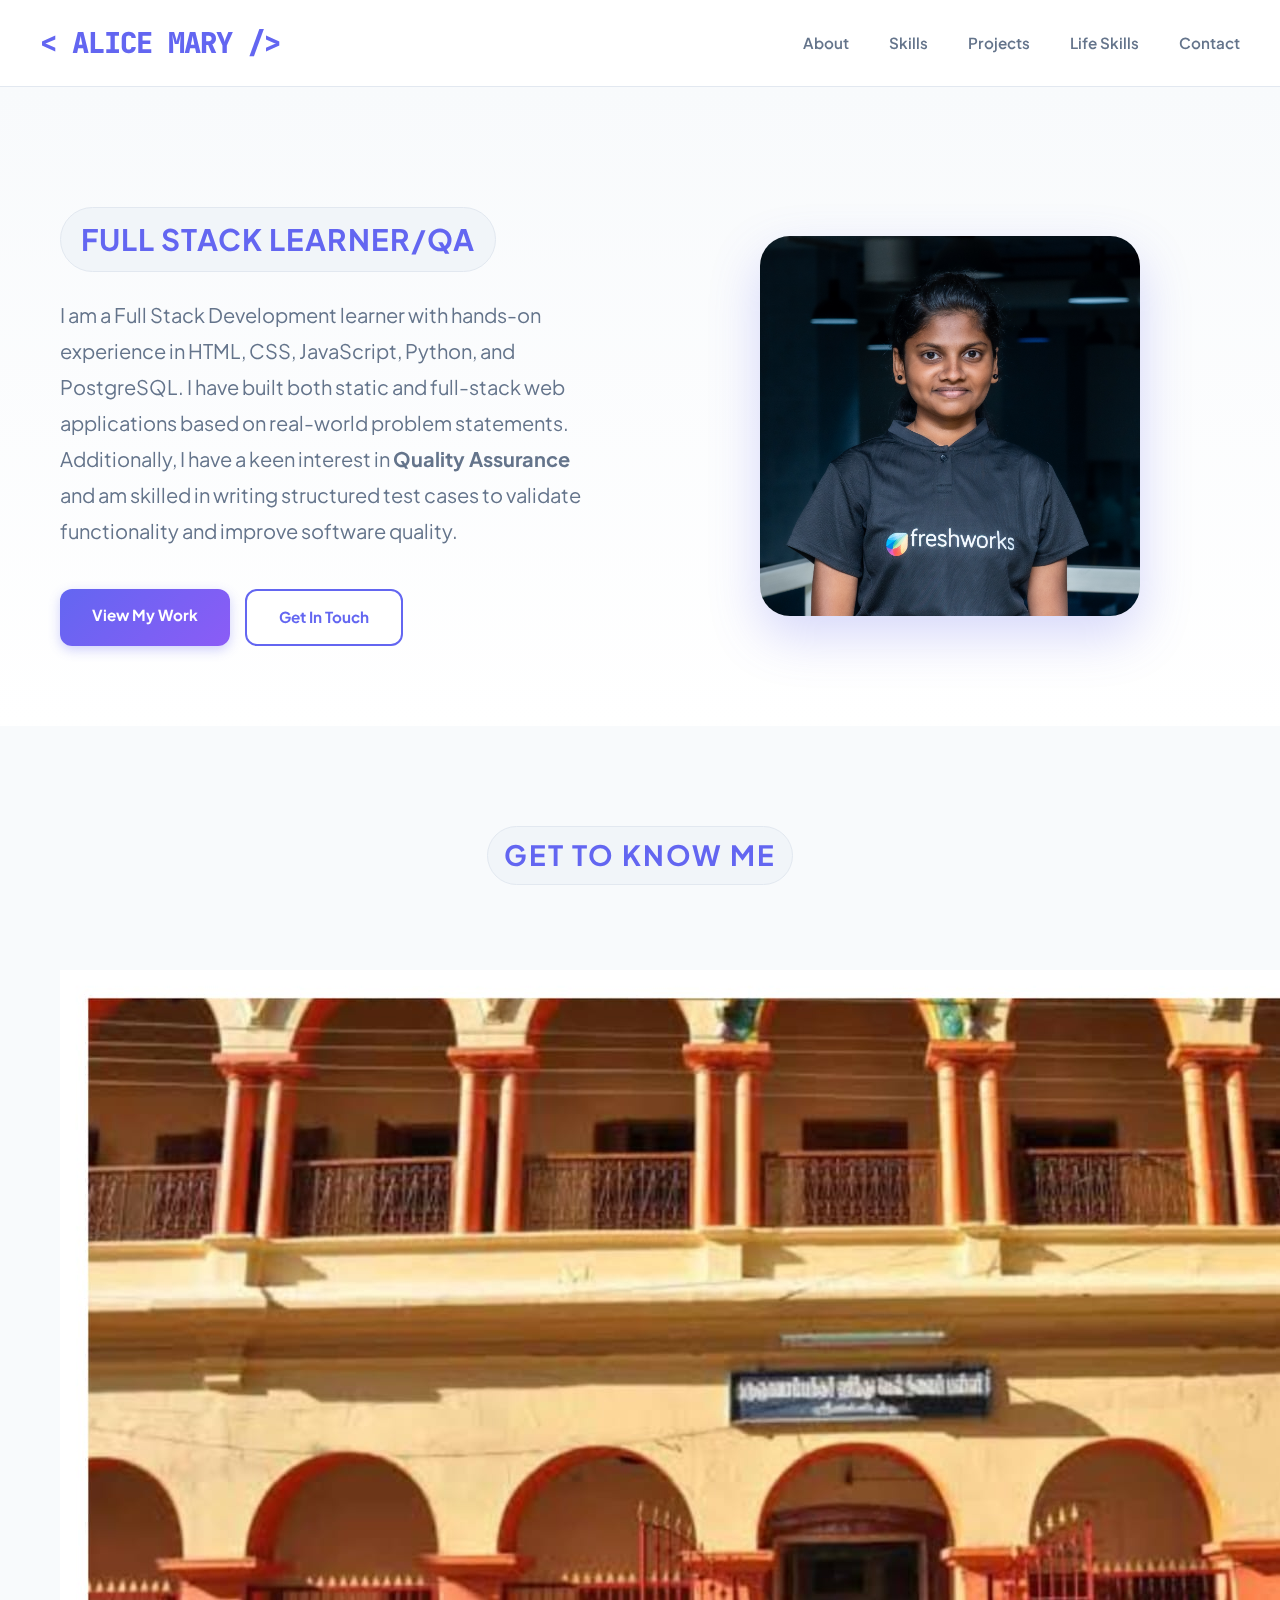
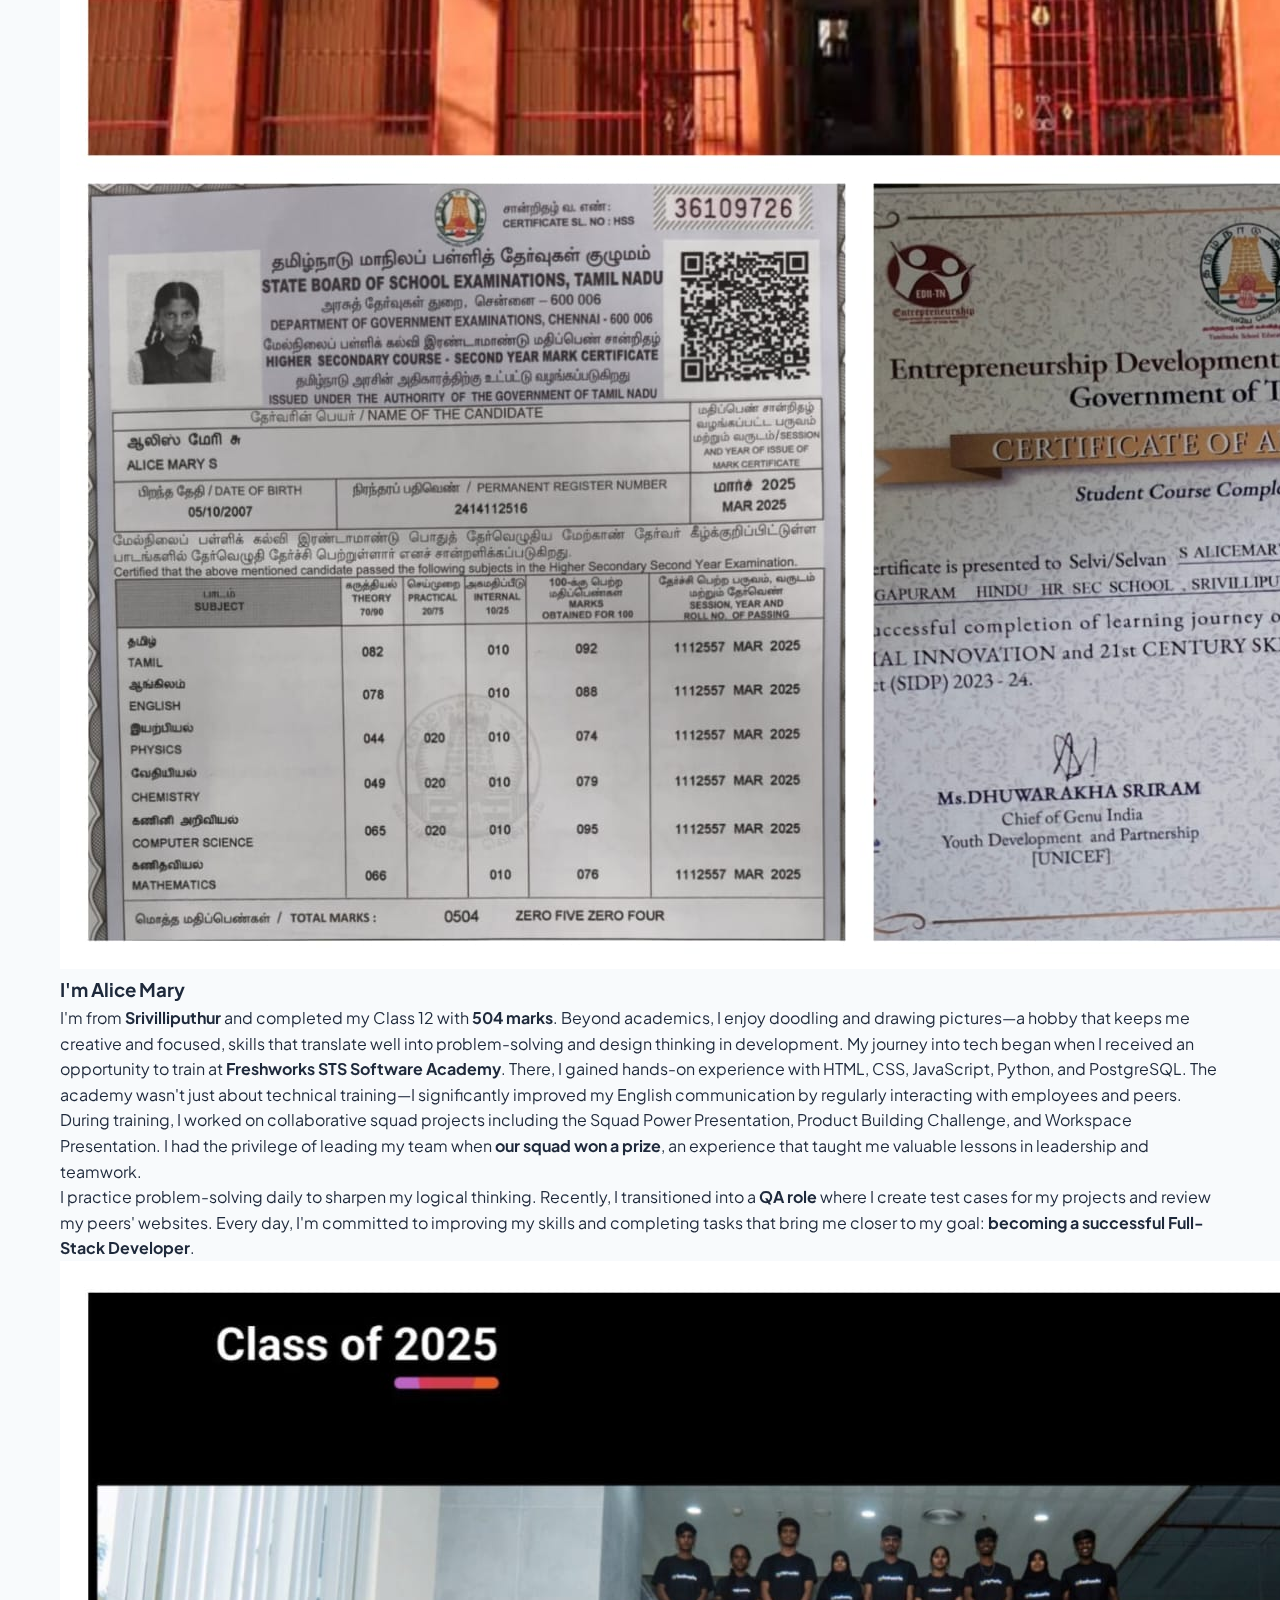
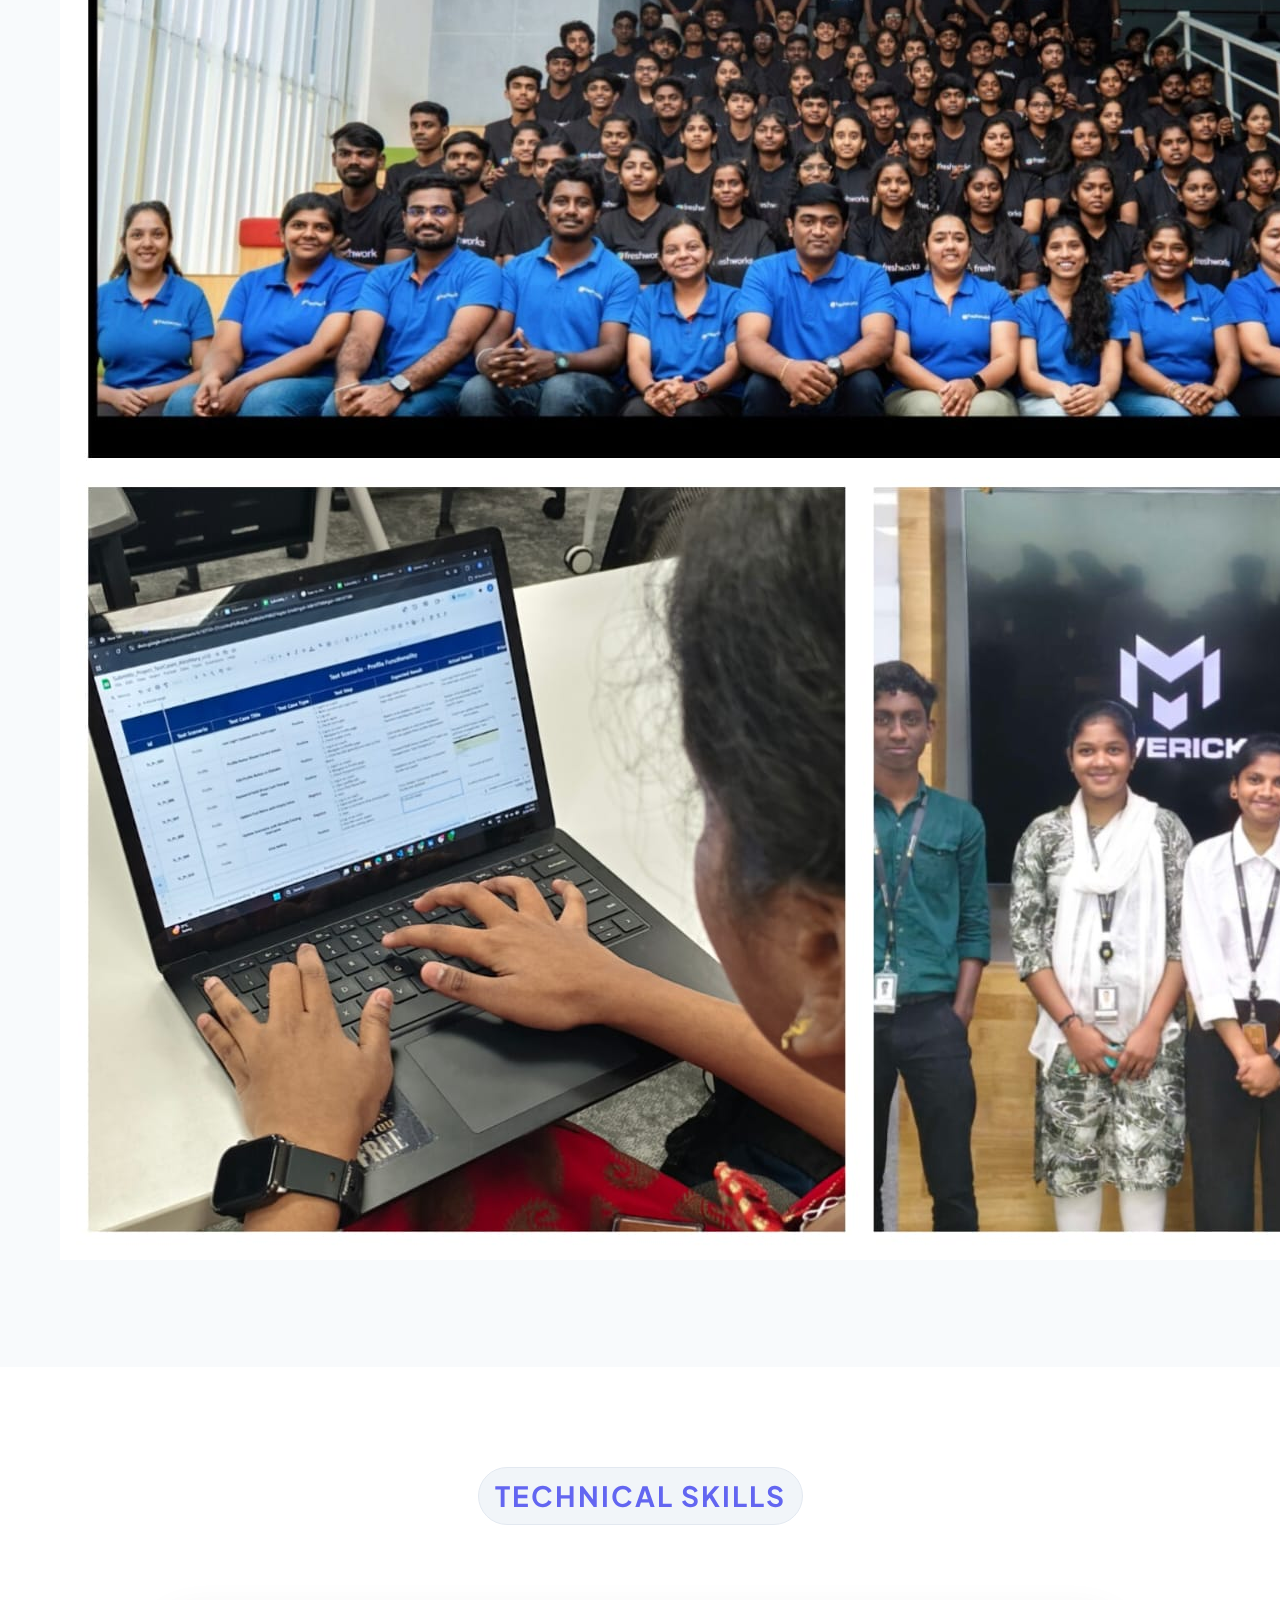
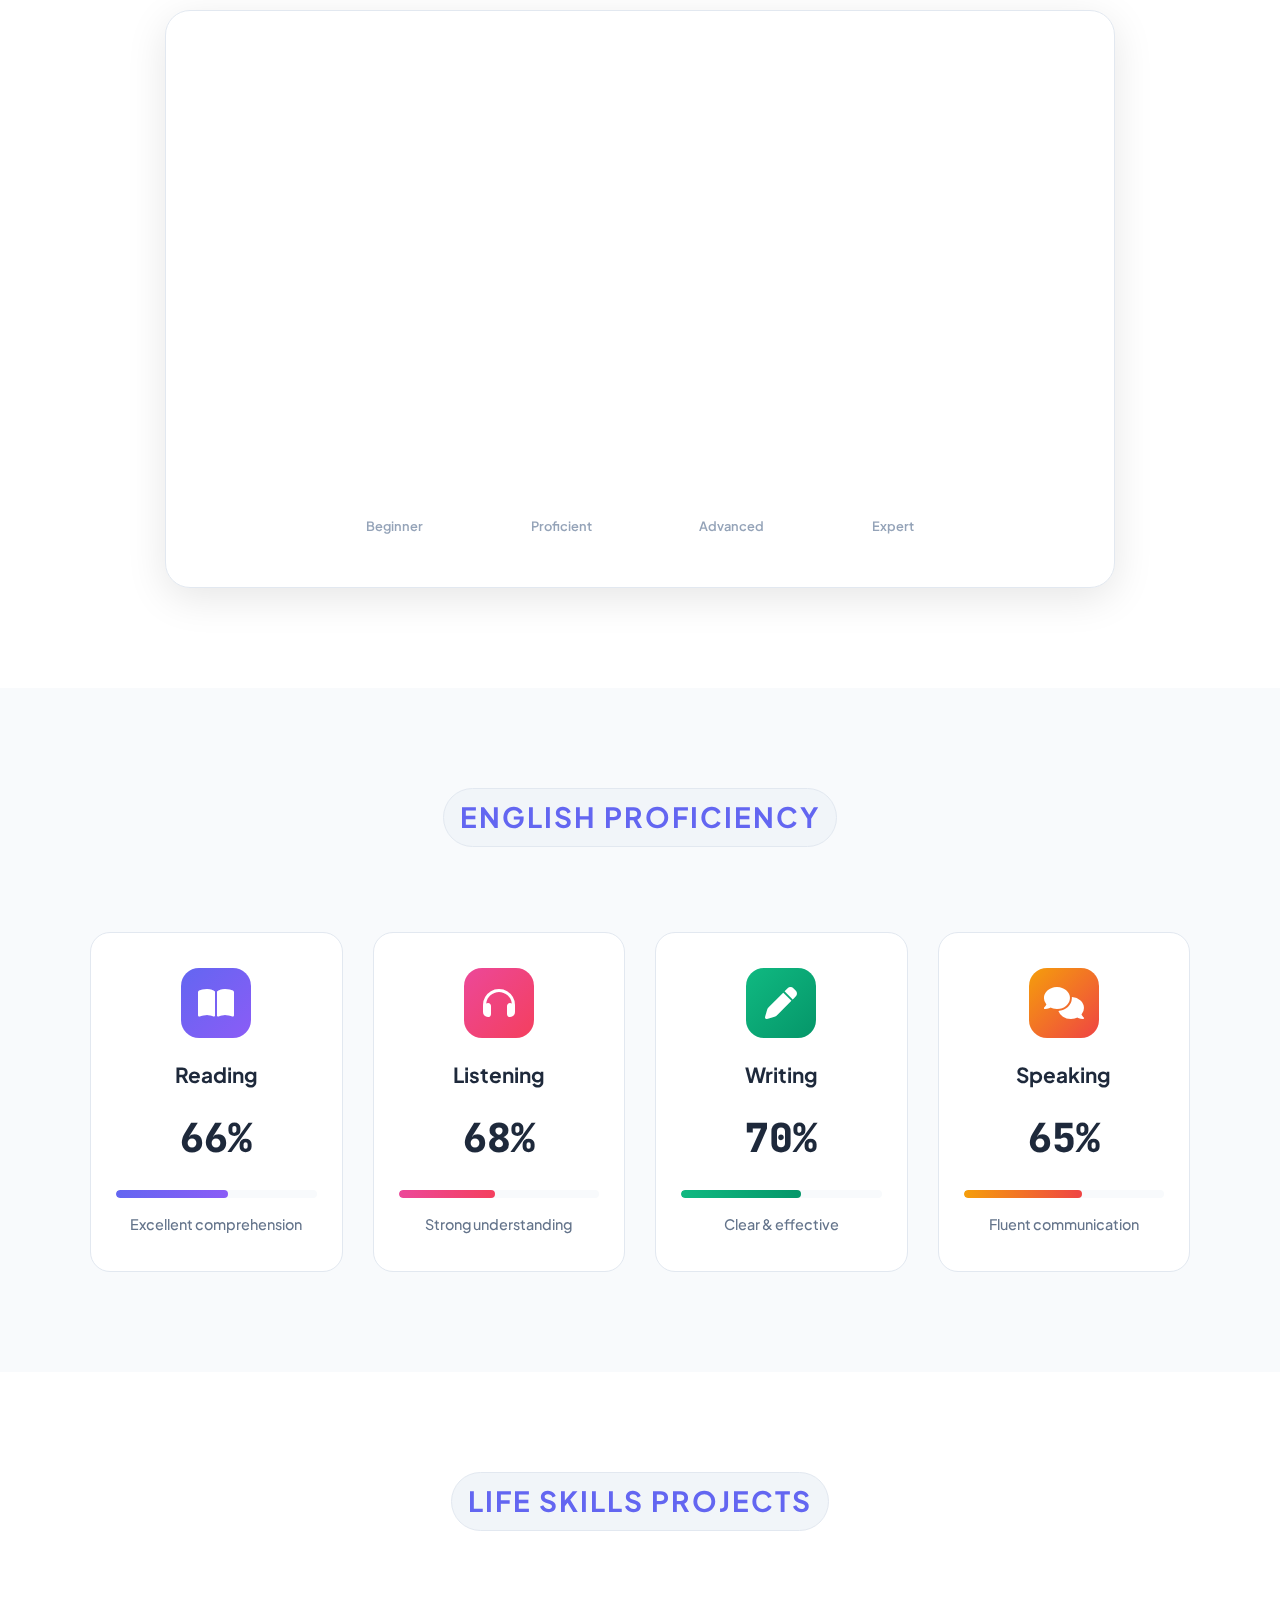
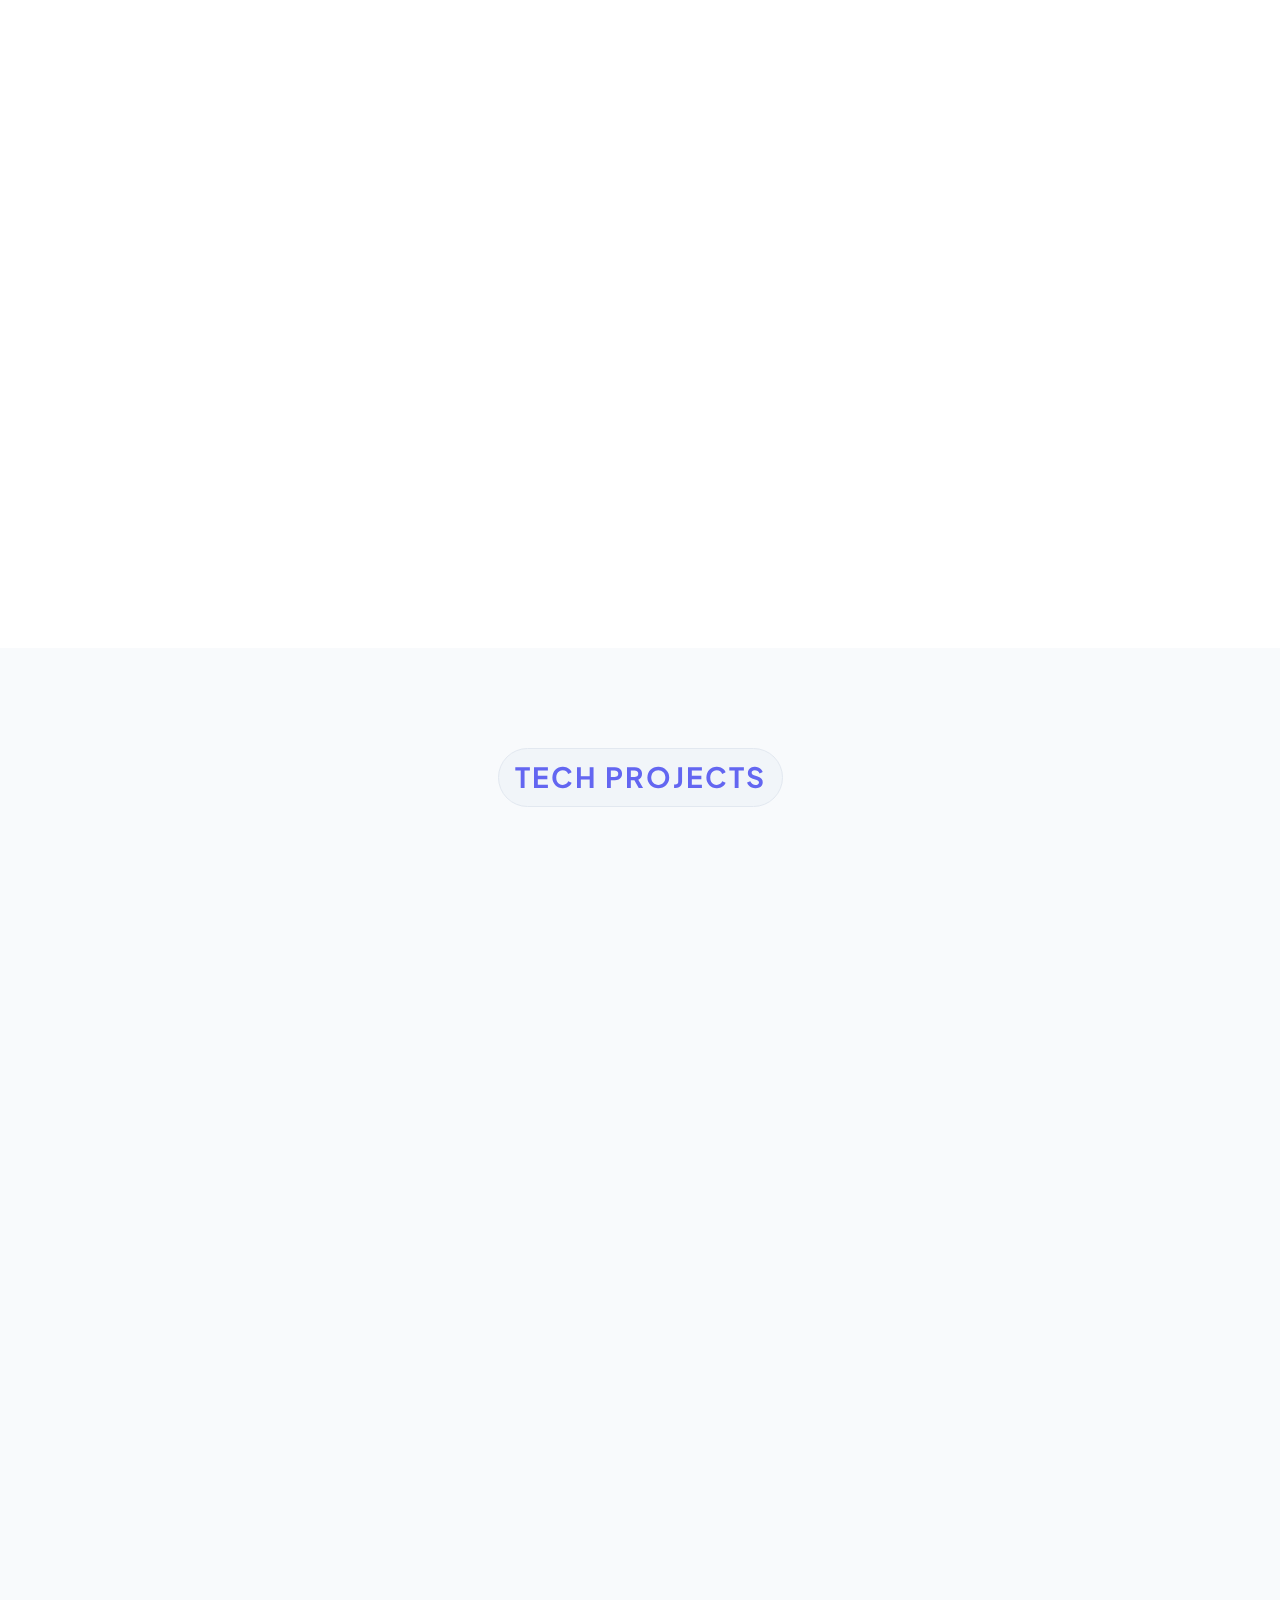
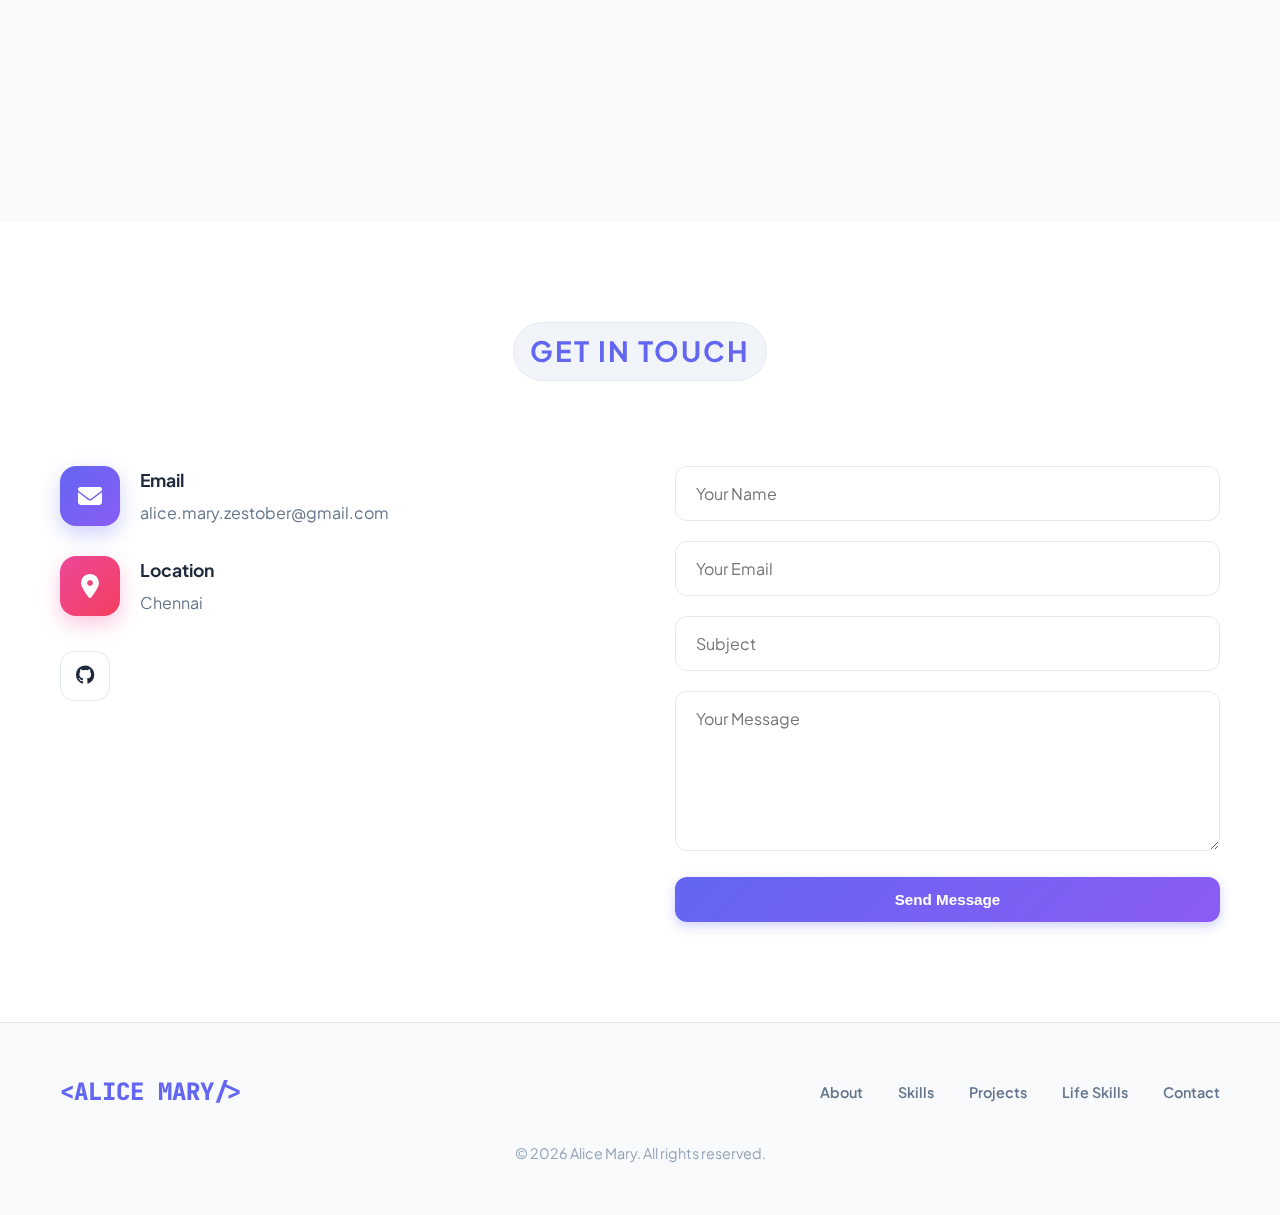
<file: index.html>
<!DOCTYPE html>
<html lang="en">

<head>
  <meta charset="UTF-8" />
  <meta name="viewport" content="width=device-width, initial-scale=1.0" />
  <title>Developer Portfolio - Clean & Modern</title>
  <link rel="stylesheet" href="./first/style.css"/>
  <link rel="stylesheet" href="https://cdnjs.cloudflare.com/ajax/libs/font-awesome/6.4.0/css/all.min.css" />
  <link href="https://fonts.googleapis.com/css2?family=Plus+Jakarta+Sans:wght@300;400;500;600;700;800&family=JetBrains+Mono:wght@400;600&display=swap" rel="stylesheet" />

</head>

<body>
  <div class="bg-decoration">
    <div class="bg-blob blob-1"></div>
    <div class="bg-blob blob-2"></div>
    <div class="bg-blob blob-3"></div>
  </div>

  <div class="scroll-progress" id="scrollProgress"></div>

  <header id="header">
    <div class="container header-container">
      <div class="logo">&lt; ALICE MARY /&gt;</div>
      <nav>
        <ul>
          <li><a href="#about">About</a></li>
          <li><a href="#skills">Skills</a></li>
          <li><a href="#projects">Projects</a></li>
          <li><a href="#lifeskills">Life Skills</a></li>
          <li><a href="#contact">Contact</a></li>
        </ul>
      </nav>
    </div>
  </header>

  <!-- Hero -->
  <section class="hero">
    <div class="container hero-content">
      <div class="hero-text">
        <div class="hero-label">Full Stack Learner/QA</div>
        <p>
          I am a Full Stack Development learner with hands-on experience in HTML, CSS, JavaScript, Python, and
          PostgreSQL. I have built both static and full-stack web applications based on real-world problem statements.
          Additionally, I have a keen interest in <b>Quality Assurance</b> and am skilled in writing structured test cases to
          validate functionality and improve software quality.
        </p>
        <div class="hero-buttons">
          <a href="#projects" class="btn btn-primary">View My Work</a>
          <a href="#contact" class="btn btn-outline">Get In Touch</a>
        </div>
      </div>
      <div class="hero-image">
        <div class="profile-container">
          <img src="./first/assests/Alice mary.jpg" alt="Profile Photo" class="profile-photo" />
        </div>
      </div>
    </div>
  </section>

  <!-- About -->
  <section id="about">
    <div class="container">
      <div class="section-header">
        <div class="section-label">Get To Know Me</div>
      </div>
      <div class="about-row">
        <div class="about-picture-circle">
          <img src="./first/assests/native.jpeg" alt="Alice Mary" class="about-img" />
        </div>
        <div class="about-text-content">
          <h3>I'm Alice Mary</h3>
          <p>
            I'm from <strong>Srivilliputhur</strong> and completed my Class 12 with <strong>504 marks</strong>.
            Beyond academics, I enjoy doodling and drawing pictures—a hobby that keeps me creative and
            focused, skills that translate well into problem-solving and design thinking in development.
            My journey into tech began when I received an opportunity to train at
            <strong>Freshworks STS Software Academy</strong>. There, I gained hands-on experience with
            HTML, CSS, JavaScript, Python, and PostgreSQL. The academy wasn't just about technical
            training—I significantly improved my English communication by regularly interacting with
            employees and peers.
          </p>
        </div>
      </div>
      <div class="about-row about-row-reverse">
        <div class="about-text-content">
          <p>
            During training, I worked on collaborative squad projects including the Squad Power Presentation,
            Product Building Challenge, and Workspace Presentation. I had the privilege of leading my team
            when <strong>our squad won a prize</strong>, an experience that taught me valuable lessons in
            leadership and teamwork.
          </p>
          <p>
            I practice problem-solving daily to sharpen my logical thinking. Recently, I transitioned into
            a <strong>QA role</strong> where I create test cases for my projects and review my peers' websites.
            Every day, I'm committed to improving my skills and completing tasks that bring me closer to
            my goal: <strong>becoming a successful Full-Stack Developer</strong>.
          </p>
        </div>
        <div class="about-picture-circle">
          <div class="achievement-icon-circle">
            <img src="./first/assests/fssa picture2.jpeg" alt="Alice Mary" class="about-img" />
          </div>
        </div>
      </div>
    </div>
  </section>

  <!-- Skills -->
  <section id="skills">
    <div class="container">
      <div class="section-header">
        <div class="section-label">Technical Skills</div>
      </div>
      <div class="skills-container">
        <div class="horizontal-chart-container">
          <div class="horizontal-skill-item">
            <div class="skill-label-left">HTML</div>
            <div class="horizontal-bar-wrapper">
              <div class="horizontal-bar" style="width: 75%" data-width="80">
                <div class="bar-fill" style="background: linear-gradient(90deg, #6366f1, #8b5cf6)"></div>
              </div>
            </div>
          </div>
          <div class="horizontal-skill-item">
            <div class="skill-label-left">CSS</div>
            <div class="horizontal-bar-wrapper">
              <div class="horizontal-bar" style="width: 70%" data-width="68">
                <div class="bar-fill" style="background: linear-gradient(90deg, #ec4899, #f43f5e)"></div>
              </div>
            </div>
          </div>
          <div class="horizontal-skill-item">
            <div class="skill-label-left">JavaScript</div>
            <div class="horizontal-bar-wrapper">
              <div class="horizontal-bar" style="width: 60%" data-width="60">
                <div class="bar-fill" style="background: linear-gradient(90deg, #f59e0b, #ef4444)"></div>
              </div>
            </div>
          </div>
          <div class="horizontal-skill-item">
            <div class="skill-label-left">Python</div>
            <div class="horizontal-bar-wrapper">
              <div class="horizontal-bar" style="width: 70%" data-width="75">
                <div class="bar-fill" style="background: linear-gradient(90deg, #8b5cf6, #a78bfa)"></div>
              </div>
            </div>
          </div>
          <div class="horizontal-skill-item">
            <div class="skill-label-left">FastAPI</div>
            <div class="horizontal-bar-wrapper">
              <div class="horizontal-bar" style="width: 70%" data-width="70">
                <div class="bar-fill" style="background: linear-gradient(90deg, #10b981, #059669)"></div>
              </div>
            </div>
          </div>
          <div class="horizontal-skill-item">
            <div class="skill-label-left">PostgreSQL</div>
            <div class="horizontal-bar-wrapper">
              <div class="horizontal-bar" style="width: 70%" data-width="50">
                <div class="bar-fill" style="background: linear-gradient(90deg, #06b6d4, #0ea5e9)"></div>
              </div>
            </div>
          </div>
          <div class="proficiency-labels">
            <span>Beginner</span>
            <span>Proficient</span>
            <span>Advanced</span>
            <span>Expert</span>
          </div>
        </div>
      </div>
    </div>
  </section>

  <!-- English Proficiency -->
  <section id="english" style="background: var(--bg-light)">
    <div class="container">
      <div class="section-header">
        <div class="section-label">English Proficiency</div>
      </div>
      <div class="english-cards-grid">
        <div class="english-card">
          <div class="card-icon" style="background: linear-gradient(135deg, #6366f1, #8b5cf6)">
            <i class="fas fa-book-open"></i>
          </div>
          <h3 class="card-title">Reading</h3>
          <div class="card-percentage">66%</div>
          <div class="card-progress-bar">
            <div class="card-progress-fill" style="width: 56%; background: linear-gradient(90deg, #6366f1, #8b5cf6);"></div>
          </div>
          <p class="card-description">Excellent comprehension</p>
        </div>
        <div class="english-card">
          <div class="card-icon" style="background: linear-gradient(135deg, #ec4899, #f43f5e)">
            <i class="fas fa-headphones"></i>
          </div>
          <h3 class="card-title">Listening</h3>
          <div class="card-percentage">68%</div>
          <div class="card-progress-bar">
            <div class="card-progress-fill" style="width: 48%; background: linear-gradient(90deg, #ec4899, #f43f5e);"></div>
          </div>
          <p class="card-description">Strong understanding</p>
        </div>
        <div class="english-card">
          <div class="card-icon" style="background: linear-gradient(135deg, #10b981, #059669)">
            <i class="fas fa-pen"></i>
          </div>
          <h3 class="card-title">Writing</h3>
          <div class="card-percentage">70%</div>
          <div class="card-progress-bar">
            <div class="card-progress-fill" style="width: 60%; background: linear-gradient(90deg, #10b981, #059669);"></div>
          </div>
          <p class="card-description">Clear & effective</p>
        </div>
        <div class="english-card">
          <div class="card-icon" style="background: linear-gradient(135deg, #f59e0b, #ef4444)">
            <i class="fas fa-comments"></i>
          </div>
          <h3 class="card-title">Speaking</h3>
          <div class="card-percentage">65%</div>
          <div class="card-progress-bar">
            <div class="card-progress-fill" style="width: 59%; background: linear-gradient(90deg, #f59e0b, #ef4444);"></div>
          </div>
          <p class="card-description">Fluent communication</p>
        </div>
      </div>
    </div>
  </section>


    <!-- Life Skills -->
  <section id="lifeskills">
    <div class="container">
      <div class="section-header">
        <div class="section-label">Life Skills Projects</div>
      </div>
      <div class="lifeskills-grid">
        <div class="lifeskill-card">
          <div class="lifeskill-image">
            <img id="image" src="./first/assests/spark bin.jpeg" alt="Product Building Challenge">
          </div>
          <div class="lifeskill-content">
            <h3 class="lifeskill-title">Product Building Challenge</h3>
            <p class="lifeskill-description">
              Our squad worked together in a product building challenge to design and build an innovative solution
              called the Spark Dustbin. The project focused on solving a real-world problem through teamwork and
              creative thinking, and we successfully presented the final product to the panelists.
            </p>
            <div class="lifeskill-highlights">
              <div class="highlight-item">
                <i class="fas fa-check-circle"></i>
                <span>Team collaboration & coordination</span>
              </div>
              <div class="highlight-item">
                <i class="fas fa-check-circle"></i>
                <span>Project presentation abilities</span>
              </div>
            </div>
          </div>
        </div>
        <div class="lifeskill-card">
          <div class="lifeskill-image">
            <img src="./first/assests/squad_presentation.jpeg" alt="Workspace Presentation">
          </div>
          <div class="lifeskill-content">
            <h3 class="lifeskill-title">Workspace Presentation</h3>
            <p class="lifeskill-description">
              Our squad took part in a workspace presentation where each member performed an IT role and explained its
              responsibilities. The activity helped us understand how different IT roles work together in a professional
              environment, and our presentation earned a prize from the panel.
            </p>
            <div class="lifeskill-highlights">
              <div class="highlight-item">
                <i class="fas fa-check-circle"></i>
                <span>Understood different IT roles</span>
              </div>
              <div class="highlight-item">
                <i class="fas fa-check-circle"></i>
                <span>Presentation confidence</span>
              </div>
            </div>
          </div>
        </div>
      </div>
    </div>
  </section>

  <!-- Projects -->
  <section id="projects">
    <div class="container">
      <div class="section-header">
        <div class="section-label">Tech Projects</div>
      </div>
      <div class="projects-grid">

        <!-- Card 1: Static Learning Website -->
        <div class="project-card">
          <div class="project-image">
            <a href="https://static-code-learning-website.vercel.app/" target="_blank">
              <img id="image"src="./first/assests/static website.png" alt="Static Learning Website" />
            </a>
          </div>
          <div class="project-content">
            <h3 class="project-title">Static Learning Website</h3>
            <p class="project-description">
              I build a simple and structured web platform for learning programming concepts.
            </p>
            <div class="project-tech">
              <span class="tech-tag">HTML</span>
              <span class="tech-tag">CSS</span>
            </div>
            <a href="static-code-learning-website.vercel.app
" class="btn btn-outline" target="_blank">Git Link</a>
          </div>
        </div>

        <!-- Card 2: E-Commerce Platform -->
        <div class="project-card">
          <div class="project-image">
            <!-- <a href="https://alicemary7.github.io/Bloomher-Frontend/index.html" target="_blank"> -->
              <img id="age" src="./first/assests/Bloomher.png" alt="E-Commerce Platform" />
            <!-- </a> -->
          </div>
          <div class="project-content">
            <h3 class="project-title">E-Commerce Platform</h3>
            <p class="project-description">
              I build a user-friendly website that helps users discover and buy organic products online, with a smooth
              and simple shopping experience.
            </p>
            <div class="project-tech">
              <span class="tech-tag">HTML</span>
              <span class="tech-tag">FastAPI</span>
              <span class="tech-tag">PostgreSQL</span>
            </div>
            <a href="full-stack-bloom-her-frontend.vercel.app
" class="btn btn-outline" target="_blank">Git Link</a>
          </div>
        </div>

        <!--  Card 3: QA Test Cases (NEW) -->
        <div class="project-card qa-card-full">
          <div class="project-image qa-card-banner">
            <img src="./first/assests/googleSheet.png" />
            <!-- <div class="qa-card-banner-text">Manual Test Cases</div> -->
          </div>
          <div class="project-content">
            <h3 class="project-title">Submittly QA Testing</h3>
            <p class="peer-note">
              <i class="fas fa-info-circle"></i>
              Website built by peer &nbsp;·&nbsp; Test cases written by me
            </p>
            <p class="project-description">
              I reviewed my peer’s Submitty student submission website and wrote structured manual test cases to validate functionality, UI behavior, and different user scenarios across important flows.
            </p>
            <div class="project-tech">
              <span class="tech-tag qa-tag"> Manual Testing</span>
              <span class="tech-tag">Test Cases</span>
              <span class="tech-tag">QA</span>
            </div>
            <div class="qa-detail-box">
              <div class="qa-detail-header">
                <i class="fas fa-list-check"></i>
                <strong>What I Tested</strong>
              </div>
              <p class="qa-detail-desc">
                Covered student login, assignment submission, file upload validation, deadline handling, and form validation — including positive, negative, and edge case scenarios.
              </p>
              <div class="qa-chips">
                <span class="qa-chip"><i class="fas fa-check"></i> Login & Authentication</span>
                <span class="qa-chip"><i class="fas fa-check"></i> Assignment Submission</span>
                <span class="qa-chip"><i class="fas fa-check"></i> File Upload Validation</span>
                <span class="qa-chip"><i class="fas fa-check"></i> Deadline & Error Handling</span>
              </div>
            </div>
            <a href="https://docs.google.com/spreadsheets/d/1EfT5D-O1rzcWqPSzlRayZyvQdlKiiNzYXBQ74qybJ-0/edit?usp=sharing" class="btn-qa" target="_blank">
              <i class="fas fa-table"></i> View My Test Cases
            </a>
          </div>
        </div>

      </div>
    </div>
  </section>



  <!-- Contact -->
  <section id="contact">
    <div class="container">
      <div class="section-header">
        <div class="section-label">Get In Touch</div>
      </div>
      <div class="contact-content">
        <div class="contact-info">
          <div class="contact-item">
            <div class="contact-icon">
              <i class="fas fa-envelope"></i>
            </div>
            <div class="contact-details">
              <h4>Email</h4>
              <p>alice.mary.zestober@gmail.com</p>
            </div>
          </div>
          <div class="contact-item">
            <div class="contact-icon">
              <i class="fas fa-map-marker-alt"></i>
            </div>
            <div class="contact-details">
              <h4>Location</h4>
              <p>Chennai</p>
            </div>
          </div>
          <div class="social-links">
            <a href="https://github.com/alicemary7" class="social-link"><i class="fab fa-github"></i></a>
          </div>
        </div>
        <div class="contact-form">
          <form id="contactForm">
            <input type="text" placeholder="Your Name" required />
            <input type="email" placeholder="Your Email" required />
            <input type="text" placeholder="Subject" />
            <textarea placeholder="Your Message" required></textarea>
            <button type="submit" class="btn btn-primary" style="width: 100%; border: none;">
              Send Message
            </button>
          </form>
        </div>
      </div>
    </div>
  </section>

  <!-- Footer -->
  <footer>
    <div class="container">
      <div class="footer-content">
        <div class="footer-logo">&lt;ALICE MARY/&gt;</div>
        <div class="footer-links">
          <a href="#about">About</a>
          <a href="#skills">Skills</a>
          <a href="#projects">Projects</a>
          <a href="#lifeskills">Life Skills</a>
          <a href="#contact">Contact</a>
        </div>
      </div>
      <div class="copyright"></div>
    </div>
  </footer>

  <script>
    // Scroll Progress
    window.addEventListener("scroll", () => {
      const scrollProgress = document.getElementById("scrollProgress");
      const scrollTop = document.documentElement.scrollTop;
      const scrollHeight = document.documentElement.scrollHeight - window.innerHeight;
      const scrollPercentage = (scrollTop / scrollHeight) * 100;
      scrollProgress.style.width = `${scrollPercentage}%`;

      const header = document.getElementById("header");
      if (scrollTop > 50) {
        header.classList.add("scrolled");
      } else {
        header.classList.remove("scrolled");
      }
    });

    // Smooth scrolling
    document.querySelectorAll('a[href^="#"]').forEach((anchor) => {
      anchor.addEventListener("click", function (e) {
        e.preventDefault();
        const target = document.querySelector(this.getAttribute("href"));
        if (target) {
          window.scrollTo({ top: target.offsetTop - 80, behavior: "smooth" });
        }
      });
    });

    // Animate skill bars
    const skillsObserver = new IntersectionObserver((entries) => {
      entries.forEach((entry) => {
        if (entry.isIntersecting) {
          const bars = entry.target.querySelectorAll(".horizontal-bar");
          bars.forEach((bar) => {
            const width = bar.getAttribute("data-width");
            bar.style.width = width + "%";
          });
          skillsObserver.unobserve(entry.target);
        }
      });
    }, { threshold: 0.2 });

    const skillsSection = document.querySelector("#skills");
    if (skillsSection) skillsObserver.observe(skillsSection);

    // Form submission
    const contactForm = document.getElementById("contactForm");
    if (contactForm) {
      contactForm.addEventListener("submit", function (e) {
        e.preventDefault();
        const submitBtn = this.querySelector('button[type="submit"]');
        const originalText = submitBtn.textContent;
        submitBtn.textContent = "Sending...";
        submitBtn.disabled = true;
        setTimeout(() => {
          alert("Thank you for your message! I will get back to you soon.");
          this.reset();
          submitBtn.textContent = originalText;
          submitBtn.disabled = false;
        }, 1500);
      });
    }

    // Dynamic year
    const currentYear = new Date().getFullYear();
    document.querySelector(".copyright").textContent = `© ${currentYear} Alice Mary. All rights reserved.`;
  </script>
</body>
</html>
</file>
<file: first/style.css>
* {
        margin: 0;
        padding: 0;
        box-sizing: border-box;
      }

      :root {
        /* Clean Light Color Palette */
        --primary: #6366f1;
        --primary-light: #818cf8;
        --secondary: #ec4899;
        --accent: #10b981;
        --warning: #f59e0b;
        --info: #3b82f6;

        /* Light Backgrounds */
        --bg-main: #ffffff;
        --bg-light: #f8fafc;
        --bg-card: #ffffff;
        --bg-hover: #f1f5f9;

        /* Text Colors */
        --text-primary: #1e293b;
        --text-secondary: #64748b;
        --text-muted: #94a3b8;

        /* Borders */
        --border-color: #e2e8f0;
        --border-light: #f1f5f9;

        /* Shadows */
        --shadow-sm: 0 1px 3px rgba(0, 0, 0, 0.05);
        --shadow-md: 0 4px 12px rgba(0, 0, 0, 0.08);
        --shadow-lg: 0 10px 40px rgba(0, 0, 0, 0.1);
        --shadow-xl: 0 20px 60px rgba(0, 0, 0, 0.12);

        /* Gradients */
        --gradient-primary: linear-gradient(135deg, #6366f1 0%, #8b5cf6 100%);
        --gradient-secondary: linear-gradient(135deg, #ec4899 0%, #f43f5e 100%);
        --gradient-success: linear-gradient(135deg, #10b981 0%, #059669 100%);
        --gradient-warm: linear-gradient(135deg, #f59e0b 0%, #ef4444 100%);
      }

      body {
        font-family: "Plus Jakarta Sans", sans-serif;
        line-height: 1.6;
        color: var(--text-primary);
        background: var(--bg-main);
        overflow-x: hidden;
      }

      /* Subtle Background Decoration */
      .bg-decoration {
        position: fixed;
        top: 0;
        left: 0;
        width: 100%;
        height: 100%;
        z-index: -1;
        opacity: 0.4;
        pointer-events: none;
      }

      .bg-blob {
        position: absolute;
        border-radius: 50%;
        filter: blur(60px);
        opacity: 0.3;
        animation: float-gentle 15s infinite ease-in-out;
      }

      .blob-1 {
        width: 400px;
        height: 400px;
        background: linear-gradient(135deg, #6366f1, #8b5cf6);
        top: 10%;
        right: 10%;
        animation-delay: 0s;
      }

      .blob-2 {
        width: 350px;
        height: 350px;
        background: linear-gradient(135deg, #ec4899, #f43f5e);
        bottom: 20%;
        left: 5%;
        animation-delay: 5s;
      }

      .blob-3 {
        width: 300px;
        height: 300px;
        background: linear-gradient(135deg, #10b981, #059669);
        top: 60%;
        right: 15%;
        animation-delay: 10s;
      }

      @keyframes float-gentle {
        0%,
        100% {
          transform: translate(0, 0) scale(1);
        }
        33% {
          transform: translate(30px, -30px) scale(1.05);
        }
        66% {
          transform: translate(-20px, 20px) scale(0.95);
        }
      }

      .container {
        width: 100%;
        max-width: 1200px;
        margin: 0 auto;
        padding: 0 20px;
      }

      /* Header */
      header {
        background: rgba(255, 255, 255, 0.95);
        backdrop-filter: blur(10px);
        border-bottom: 1px solid var(--border-color);
        position: sticky;
        top: 0;
        z-index: 100;
        transition: all 0.3s ease;
      }

      header.scrolled {
        box-shadow: var(--shadow-md);
      }

      .header-container {
        display: flex;
        justify-content: space-between;
        align-items: center;
        padding: 20px 0;
      }

      .logo {
        font-size: 1.8rem;
        font-weight: 800;
        color: var(--primary);
        font-family: "JetBrains Mono", monospace;
        letter-spacing: -1px;
      }

      nav ul {
        display: flex;
        list-style: none;
        gap: 40px;
      }

      nav a {
        text-decoration: none;
        color: var(--text-secondary);
        font-weight: 600;
        font-size: 0.95rem;
        transition: all 0.3s ease;
        position: relative;
      }

      nav a::after {
        content: "";
        position: absolute;
        bottom: -5px;
        left: 0;
        width: 0;
        height: 2px;
        background: var(--primary);
        transition: width 0.3s ease;
      }

      nav a:hover {
        color: var(--primary);
      }

      nav a:hover::after {
        width: 100%;
      }

      /* Hero Section */
      .hero {
        padding: 120px 0 80px;
        background: linear-gradient(
          180deg,
          var(--bg-light) 0%,
          var(--bg-main) 100%
        );
      }

      .hero-content {
        display: flex;
        align-items: center;
        gap: 80px;
      }

      .hero-text {
        flex: 1;
      }

      .hero-label {
        display: inline-block;
        padding: 8px 20px;
        background: var(--bg-hover);
        border: 1px solid var(--border-color);
        border-radius: 50px;
        color: var(--primary);
        font-size: 1.85rem;
        font-weight: 700;
        text-transform: uppercase;
        letter-spacing: 1px;
        margin-bottom: 25px;
        animation: slideInLeft 0.8s ease;
      }

      .hero h1 {
        font-size: 4.5rem;
        font-weight: 800;
        line-height: 1.2;
        margin-bottom: 25px;
        color: var(--text-primary);
        animation: slideInLeft 0.8s ease 0.2s both;
      }

      .hero h1 .gradient-text {
        background: var(--gradient-primary);
        -webkit-background-clip: text;
        -webkit-text-fill-color: transparent;
        background-clip: text;
      }

      .hero p {
        font-size: 1.25rem;
        color: var(--text-secondary);
        margin-bottom: 40px;
        max-width: 550px;
        line-height: 1.8;
        animation: slideInLeft 0.8s ease 0.4s both;
      }

      .hero-buttons {
        display: flex;
        gap: 15px;
        animation: slideInLeft 0.8s ease 0.6s both;
      }

      /* Hero Image */
      .hero-image {
        flex: 1;
        display: flex;
        justify-content: center;
        animation: slideInRight 1s ease;
      }

      .profile-container {
        position: relative;
        width: 380px;
        height: 380px;
      }

      .profile-photo {
        width: 100%;
        height: 100%;
        border-radius: 30px;
        object-fit: cover;
        box-shadow: 0 20px 50px rgba(99, 102, 241, 0.25);
      }

      .floating-badge {
        position: absolute;
        width: 70px;
        height: 70px;
        border-radius: 18px;
        display: flex;
        align-items: center;
        justify-content: center;
        font-size: 1.8rem;
        color: white;
        box-shadow: 0 8px 20px rgba(0, 0, 0, 0.1);
      }

      .badge-1 {
        top: 20px;
        right: -20px;
        background: var(--gradient-secondary);
      }

      .badge-2 {
        bottom: 60px;
        left: -20px;
        background: var(--gradient-success);
      }

      .badge-3 {
        top: 50%;
        right: -30px;
        background: var(--gradient-warm);
      }

      @keyframes slideInLeft {
        from {
          opacity: 0;
          transform: translateX(-30px);
        }
        to {
          opacity: 1;
          transform: translateX(0);
        }
      }

      @keyframes slideInRight {
        from {
          opacity: 0;
          transform: translateX(30px);
        }
        to {
          opacity: 1;
          transform: translateX(0);
        }
      }

      .btn {
        display: inline-block;
        padding: 14px 32px;
        border-radius: 12px;
        text-decoration: none;
        font-weight: 700;
        font-size: 0.95rem;
        transition: all 0.3s ease;
        cursor: pointer;
      }

      .btn-primary {
        background: var(--gradient-primary);
        color: white;
        box-shadow: 0 4px 12px rgba(99, 102, 241, 0.3);
      }

      .btn-primary:hover {
        transform: translateY(-3px);
        box-shadow: 0 8px 20px rgba(99, 102, 241, 0.4);
      }

      .btn-outline {
        background: white;
        border: 2px solid var(--primary);
        color: var(--primary);
      }

      .btn-outline:hover {
        background: var(--bg-hover);
        transform: translateY(-3px);
      }

      @keyframes morph {
        0%,
        100% {
          border-radius: 40% 60% 70% 30% / 40% 50% 60% 50%;
        }
        25% {
          border-radius: 58% 42% 75% 25% / 76% 46% 54% 24%;
        }
        50% {
          border-radius: 50% 50% 33% 67% / 55% 27% 73% 45%;
        }
        75% {
          border-radius: 33% 67% 58% 42% / 63% 68% 32% 37%;
        }
      }

      /* Section */
      section {
        padding: 100px 0;
      }

      .section-header {
        text-align: center;
        margin-bottom: 70px;
      }

      .section-label {
        display: inline-block;
        padding: 6px 16px;
        background: var(--bg-hover);
        border: 1px solid var(--border-color);
        border-radius: 50px;
        color: var(--primary);
        font-size: 1.75rem;
        font-weight: 700;
        text-transform: uppercase;
        letter-spacing: 2px;
        margin-bottom: 15px;
      }

      .section-header h2 {
        font-size: 3rem;
        font-weight: 800;
        margin-bottom: 15px;
        color: var(--text-primary);
      }

      .section-header p {
        color: var(--text-secondary);
        font-size: 1.1rem;
        max-width: 600px;
        margin: 0 auto;
      }

      /* About Section */
      #about {
        background: var(--bg-light);
      }

      .about-content {
        display: grid;
        grid-template-columns: 1fr 1fr;
        gap: 70px;
        align-items: center;
      }

      .about-text h3 {
        font-size: 2rem;
        margin-bottom: 20px;
        color: var(--text-primary);
      }

      .about-text p {
        margin-bottom: 20px;
        color: var(--text-secondary);
        font-size: 1.25rem;
        line-height: 1.8;
      }

      .stats-grid {
        display: grid;
        grid-template-columns: repeat(2, 1fr);
        gap: 25px;
      }

      .stat-card {
        background: white;
        border: 1px solid var(--border-color);
        border-radius: 20px;
        padding: 35px 25px;
        text-align: center;
        transition: all 0.3s ease;
        box-shadow: var(--shadow-sm);
      }

      .stat-card:hover {
        transform: translateY(-8px);
        box-shadow: var(--shadow-lg);
        border-color: var(--primary);
      }

      .stat-number {
        font-size: 2.5rem;
        font-weight: 800;
        background: var(--gradient-primary);
        -webkit-background-clip: text;
        -webkit-text-fill-color: transparent;
        background-clip: text;
        margin-bottom: 8px;
      }

      .stat-card:nth-child(2) .stat-number {
        background: var(--gradient-secondary);
        -webkit-background-clip: text;
        -webkit-text-fill-color: transparent;
        background-clip: text;
      }

      .stat-card:nth-child(3) .stat-number {
        background: var(--gradient-success);
        -webkit-background-clip: text;
        -webkit-text-fill-color: transparent;
        background-clip: text;
      }

      .stat-card:nth-child(4) .stat-number {
        background: var(--gradient-warm);
        -webkit-background-clip: text;
        -webkit-text-fill-color: transparent;
        background-clip: text;
      }

      .stat-label {
        color: var(--text-secondary);
        font-weight: 600;
        font-size: 0.9rem;
      }

      /* Skills Section */
      .skills-container {
        max-width: 950px;
        margin: 0 auto;
        background: white;
        border: 1px solid var(--border-color);
        padding: 50px;
        border-radius: 25px;
        box-shadow: var(--shadow-lg);
      }

      .horizontal-chart-container {
        display: flex;
        flex-direction: column;
        gap: 28px;
      }

      .horizontal-skill-item {
        display: flex;
        align-items: center;
        gap: 20px;
        opacity: 0;
        animation: slideInLeft 0.6s ease forwards;
      }

      .horizontal-skill-item:nth-child(1) {
        animation-delay: 0.1s;
      }
      .horizontal-skill-item:nth-child(2) {
        animation-delay: 0.2s;
      }
      .horizontal-skill-item:nth-child(3) {
        animation-delay: 0.3s;
      }
      .horizontal-skill-item:nth-child(4) {
        animation-delay: 0.4s;
      }
      .horizontal-skill-item:nth-child(5) {
        animation-delay: 0.5s;
      }
      .horizontal-skill-item:nth-child(6) {
        animation-delay: 0.6s;
      }
      .horizontal-skill-item:nth-child(7) {
        animation-delay: 0.7s;
      }

      .skill-label-left {
        min-width: 130px;
        font-weight: 700;
        font-size: 0.95rem;
        color: var(--text-primary);
        text-align: right;
      }

      .horizontal-bar-wrapper {
        flex: 1;
        position: relative;
      }

      .horizontal-bar {
        height: 42px;
        background: var(--bg-light);
        border-radius: 50px;
        overflow: hidden;
        position: relative;
        width: 0;
        transition: width 1.5s cubic-bezier(0.4, 0, 0.2, 1);
        border: 1px solid var(--border-light);
      }

      .bar-fill {
        height: 100%;
        width: 100%;
        border-radius: 50px;
        display: flex;
        align-items: center;
        padding: 0 20px;
        transition: all 0.3s ease;
        position: relative;
      }

      .horizontal-skill-item:hover .bar-fill {
        filter: brightness(1.05);
      }

      .skill-percentage-right {
        min-width: 65px;
        font-weight: 800;
        font-size: 1.1rem;
        color: var(--text-primary);
        text-align: left;
        font-family: "JetBrains Mono", monospace;
      }

      .proficiency-labels {
        display: flex;
        justify-content: space-between;
        margin-top: 35px;
        padding: 0 150px 0 150px;
        color: var(--text-muted);
        font-weight: 600;
        font-size: 0.8rem;
      }

      /* English Proficiency Cards */
      .english-cards-grid {
        display: grid;
        grid-template-columns: repeat(4, 1fr);
        gap: 30px;
        max-width: 1100px;
        margin: 0 auto;
      }

      .english-card {
        background: white;
        border: 1px solid var(--border-color);
        border-radius: 20px;
        padding: 35px 25px;
        text-align: center;
      }

      .card-icon {
        width: 70px;
        height: 70px;
        border-radius: 18px;
        display: flex;
        align-items: center;
        justify-content: center;
        margin: 0 auto 20px;
        color: white;
        font-size: 2rem;
      }

      .card-title {
        font-size: 1.3rem;
        font-weight: 700;
        color: var(--text-primary);
        margin-bottom: 15px;
      }

      .card-percentage {
        font-size: 2.5rem;
        font-weight: 800;
        color: var(--text-primary);
        font-family: "JetBrains Mono", monospace;
        margin-bottom: 20px;
      }

      .card-progress-bar {
        width: 100%;
        height: 8px;
        background: var(--bg-light);
        border-radius: 50px;
        overflow: hidden;
        margin-bottom: 15px;
      }

      .card-progress-fill {
        height: 100%;
        border-radius: 50px;
      }

      .card-description {
        color: var(--text-secondary);
        font-size: 0.9rem;
        font-weight: 500;
      }

      /* Projects Section */
      #projects {
        background: var(--bg-light);
      }

      .projects-grid {
        display: grid;
        grid-template-columns: repeat(auto-fit, minmax(350px, 1fr));
        gap: 35px;
      }

      .project-card {
        background: white;
        border: 1px solid var(--border-color);
        border-radius: 22px;
        overflow: hidden;

        transition: all 0.4s ease;
        box-shadow: var(--shadow-sm);
        opacity: 0;
        animation: slideUp 0.6s ease forwards;
      }

      .project-card:nth-child(1) {
        animation-delay: 0.1s;
      }
      .project-card:nth-child(2) {
        animation-delay: 0.2s;
      }
      .project-card:nth-child(3) {
        animation-delay: 0.3s;
      }

      @keyframes slideUp {
        from {
          opacity: 0;
          transform: translateY(30px);
        }
        to {
          opacity: 1;
          transform: translateY(0);
        }
      }

      .project-card:hover {
        transform: translateY(-12px);
        box-shadow: var(--shadow-xl);
        border-color: var(--primary);
      }

      .project-image {
        height: 200px;
        background: linear-gradient(135deg, var(--bg-light), var(--bg-hover));
        display: flex;
        align-items: center;
        justify-content: center;
        color: var(--primary);
        font-size: 3rem;
      }

      .project-card:nth-child(2) .project-image {
        color: var(--secondary);
      }

      .project-card:nth-child(3) .project-image {
        color: var(--accent);
      }

      .project-content {
        padding: 30px;
      }

      .project-title {
        font-size: 1.5rem;
        font-weight: 800;
        margin-bottom: 12px;
        color: var(--text-primary);
      }

      .project-description {
        color: var(--text-secondary);
        margin-bottom: 20px;
        line-height: 1.7;
      }

      .project-tech {
        display: flex;
        flex-wrap: wrap;
        gap: 8px;
        margin-bottom: 20px;
      }

      .tech-tag {
        padding: 6px 14px;
        background: var(--bg-hover);
        border: 1px solid var(--border-color);
        border-radius: 50px;
        color: var(--text-primary);
        font-size: 0.8rem;
        font-weight: 600;
        transition: all 0.3s ease;
      }

      .tech-tag:hover {
        background: var(--primary);
        color: white;
        border-color: var(--primary);
        transform: translateY(-2px);
      }

      /* Life Skills Section - UPDATED WITH IMAGE SUPPORT */
      #lifeskills {
        background: var(--bg-main);
      }

      .lifeskills-grid {
        display: grid;
        grid-template-columns: repeat(auto-fit, minmax(320px, 1fr));
        gap: 30px;
        max-width: 1100px;
        margin: 0 auto;
      }

      .lifeskill-card {
        background: white;
        border: 1px solid var(--border-color);
        border-radius: 22px;
        overflow: hidden;
        transition: all 0.4s ease;
        box-shadow: var(--shadow-sm);
        opacity: 0;
        animation: slideUp 0.6s ease forwards;
      }

      .lifeskill-card:nth-child(1) {
        animation-delay: 0.1s;
      }
      .lifeskill-card:nth-child(2) {
        animation-delay: 0.2s;
      }
      .lifeskill-card:nth-child(3) {
        animation-delay: 0.3s;
      }
      .lifeskill-card:nth-child(4) {
        animation-delay: 0.4s;
      }

      .lifeskill-card:hover {
        transform: translateY(-10px);
        box-shadow: var(--shadow-xl);
        border-color: var(--primary);
      }

      /* NEW: Image container for life skills */
      .lifeskill-image {
        height: 220px;
        width: 90%;
        overflow: hidden;
        position: relative;
      }

      .lifeskill-image img {
        width: 100%;
        height: 100%;
        object-fit: cover;
        transition: transform 0.4s ease;
      }

      .lifeskill-card:hover .lifeskill-image img {
        transform: scale(1.05);
      }

      /* Gradient overlay on image */
      .lifeskill-image::after {
        content: '';
        position: absolute;
        bottom: 0;
        left: 0;
        right: 0;
        height: 50%;
        background: linear-gradient(to top, rgba(0,0,0,0.3), transparent);
        pointer-events: none;
      }

      /* Updated lifeskill content padding */
      .lifeskill-content {
        padding: 30px;
      }

      .lifeskill-icon {
        width: 60px;
        height: 60px;
        border-radius: 16px;
        display: flex;
        align-items: center;
        justify-content: center;
        margin: 0 0 20px 0;
        color: white;
        font-size: 1.8rem;
        box-shadow: 0 6px 15px rgba(0, 0, 0, 0.15);
      }

      .lifeskill-card:nth-child(1) .lifeskill-icon {
        background: var(--gradient-primary);
      }

      .lifeskill-card:nth-child(2) .lifeskill-icon {
        background: var(--gradient-secondary);
      }

      .lifeskill-card:nth-child(3) .lifeskill-icon {
        background: var(--gradient-success);
      }

      .lifeskill-card:nth-child(4) .lifeskill-icon {
        background: var(--gradient-warm);
      }

      .lifeskill-title {
        font-size: 1.3rem;
        font-weight: 800;
        color: var(--text-primary);
        margin-bottom: 12px;
      }

      .lifeskill-description {
        color: var(--text-secondary);
        line-height: 1.7;
        margin-bottom: 18px;
        font-size: 0.95rem;
      }

      .lifeskill-highlights {
        display: flex;
        flex-direction: column;
        gap: 10px;
        text-align: left;
        margin-top: 20px;
      }

      .highlight-item {
        display: flex;
        align-items: center;
        gap: 10px;
        color: var(--text-secondary);
        font-size: 0.9rem;
      }

      .highlight-item i {
        color: var(--accent);
        font-size: 1rem;
      }

      /* Contact Section */
      .contact-content {
        display: grid;
        grid-template-columns: 1fr 1fr;
        gap: 70px;
      }

      .contact-item {
        display: flex;
        align-items: center;
        margin-bottom: 30px;
        transition: transform 0.3s ease;
      }

      .contact-item:hover {
        transform: translateX(8px);
      }

      .contact-icon {
        width: 60px;
        height: 60px;
        background: var(--gradient-primary);
        border-radius: 16px;
        display: flex;
        align-items: center;
        justify-content: center;
        margin-right: 20px;
        color: white;
        font-size: 1.5rem;
        box-shadow: 0 8px 20px rgba(99, 102, 241, 0.3);
      }

      .contact-item:nth-child(2) .contact-icon {
        background: var(--gradient-secondary);
        box-shadow: 0 8px 20px rgba(236, 72, 153, 0.3);
      }

      .contact-details h4 {
        font-size: 1.1rem;
        margin-bottom: 5px;
        font-weight: 700;
        color: var(--text-primary);
      }

      .contact-details p {
        color: var(--text-secondary);
      }

      .social-links {
        display: flex;
        gap: 15px;
        margin-top: 35px;
      }

      .social-link {
        width: 50px;
        height: 50px;
        border-radius: 14px;
        background: white;
        border: 1px solid var(--border-color);
        display: flex;
        align-items: center;
        justify-content: center;
        color: var(--text-primary);
        text-decoration: none;
        transition: all 0.3s ease;
        font-size: 1.2rem;
      }

      .social-link:hover {
        background: var(--primary);
        color: white;
        border-color: var(--primary);
        transform: translateY(-5px);
        box-shadow: 0 8px 20px rgba(99, 102, 241, 0.3);
      }

      form input,
      form textarea {
        width: 100%;
        padding: 16px 20px;
        margin-bottom: 20px;
        background: white;
        border: 1px solid var(--border-color);
        border-radius: 12px;
        color: var(--text-primary);
        font-size: 1rem;
        font-family: "Plus Jakarta Sans", sans-serif;
        transition: all 0.3s ease;
      }

      form input:focus,
      form textarea:focus {
        outline: none;
        border-color: var(--primary);
        box-shadow: 0 0 0 3px rgba(99, 102, 241, 0.1);
      }

      form textarea {
        height: 160px;
        resize: vertical;
      }

      /* Footer */
      footer {
        background: var(--bg-light);
        border-top: 1px solid var(--border-color);
        padding: 50px 0;
        text-align: center;
      }

      .footer-content {
        display: flex;
        justify-content: space-between;
        align-items: center;
        margin-bottom: 30px;
      }

      .footer-logo {
        font-size: 1.5rem;
        font-weight: 800;
        color: var(--primary);
        font-family: "JetBrains Mono", monospace;
      }

      .footer-links {
        display: flex;
        gap: 35px;
      }

      .footer-links a {
        color: var(--text-secondary);
        text-decoration: none;
        font-weight: 600;
        font-size: 0.9rem;
        transition: color 0.3s ease;
      }

      .footer-links a:hover {
        color: var(--primary);
      }

      .copyright {
        color: var(--text-muted);
        font-size: 0.9rem;
      }

      /* Scroll Progress */
      .scroll-progress {
        position: fixed;
        top: 0;
        left: 0;
        width: 0%;
        height: 3px;
        background: var(--gradient-primary);
        z-index: 1001;
        transition: width 0.1s ease;
      }

      /* Responsive */
      @media (max-width: 992px) {
        .hero-content,
        .about-content,
        .contact-content {
          grid-template-columns: 1fr;
          text-align: center;
          gap: 50px;
        }

        .hero h1 {
          font-size: 3rem;
        }

        .section-header h2 {
          font-size: 2.5rem;
        }

        .profile-container {
          width: 300px;
          height: 300px;
          margin: 0 auto;
        }

        nav ul {
          display: none;
        }

        .stats-grid {
          grid-template-columns: 1fr;
        }

        .skills-container {
          padding: 35px 25px;
        }

        .proficiency-labels {
          padding: 0 20px;
          font-size: 0.7rem;
        }

        .english-cards-grid {
          grid-template-columns: repeat(2, 1fr);
          gap: 20px;
        }

        .lifeskills-grid {
          grid-template-columns: 1fr;
        }
      }

      @media (max-width: 768px) {
        .hero h1 {
          font-size: 2.5rem;
        }

        .hero-buttons {
          flex-direction: column;
          width: 100%;
        }

        .hero-buttons .btn {
          width: 100%;
          text-align: center;
        }

        .projects-grid {
          grid-template-columns: 1fr;
        }

        .footer-content {
          flex-direction: column;
          gap: 25px;
        }

        .footer-links {
          flex-direction: column;
          gap: 15px;
        }

        .english-cards-grid {
          grid-template-columns: 1fr;
        }
      }
</file>
